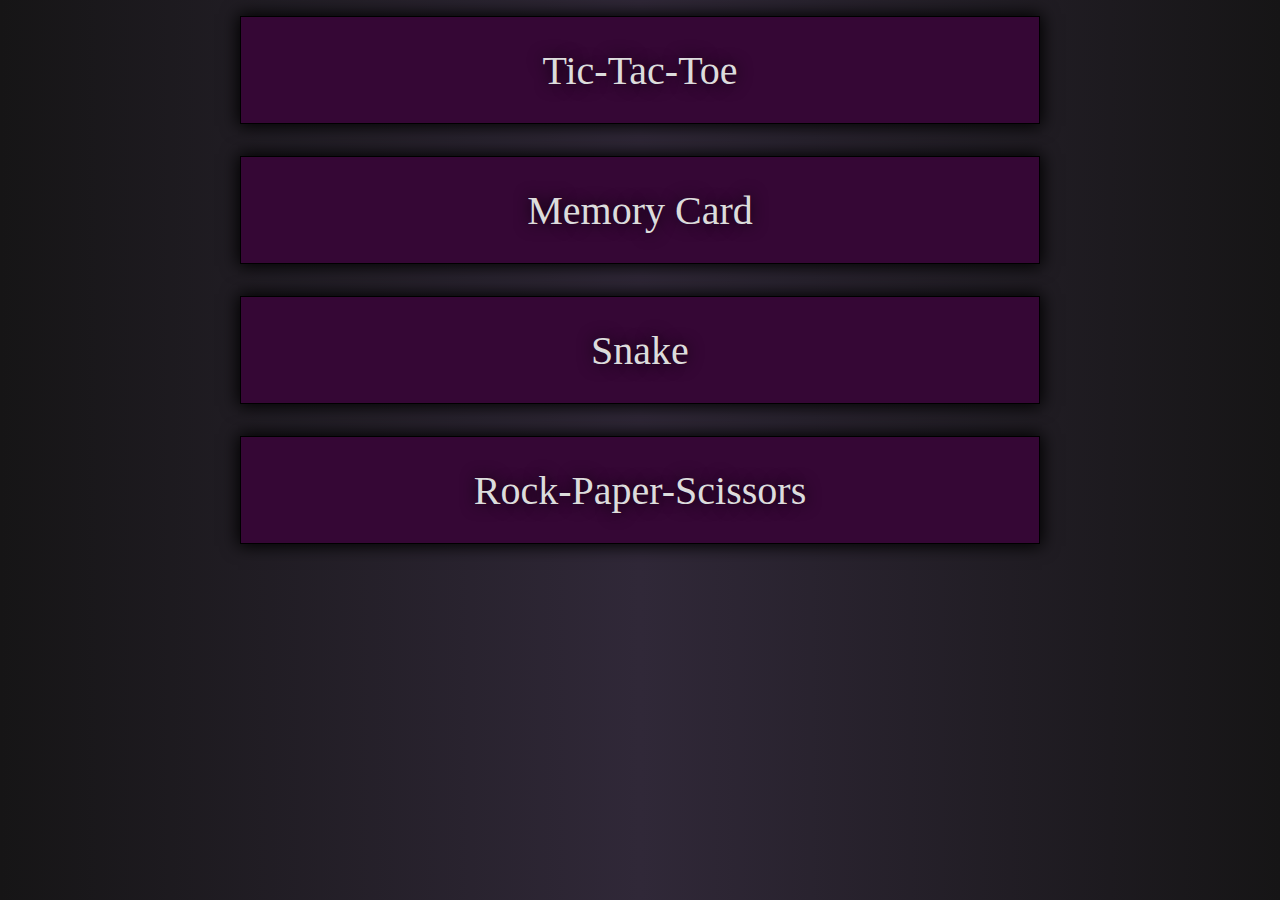
<file: index.html>
<!DOCTYPE html>
<html lang="en">
  <head>
    <link rel="stylesheet" href="./style/style.css" />
    <link rel="stylesheet" href="./style/animation.css" />
    <link rel="stylesheet" href="./style/media.css" />

    <meta charset="UTF-8" />
    <meta name="viewport" content="width=device-width, initial-scale=1.0" />
    <title>Games</title>
  </head>
  <body>
    <div class="visible">
      <div class="mainContainer">
        <div class="game" id="ttt">Tic-Tac-Toe</div>
        <div class="game" id="mc">Memory Card</div>
        <div class="game" id="snake">Snake</div>
        <div class="game" id="rps">Rock-Paper-Scissors</div>
      </div>
    </div>
    <div class="openedGame">
      <div class="exit">X</div>
      <iframe src=""></iframe>
    </div>

    <div class="error">
      ERROR !!!<br />This page is not available on screens with width under
      1200px
    </div>
    <script src="./script.js"></script>
  </body>
</html>
</file>
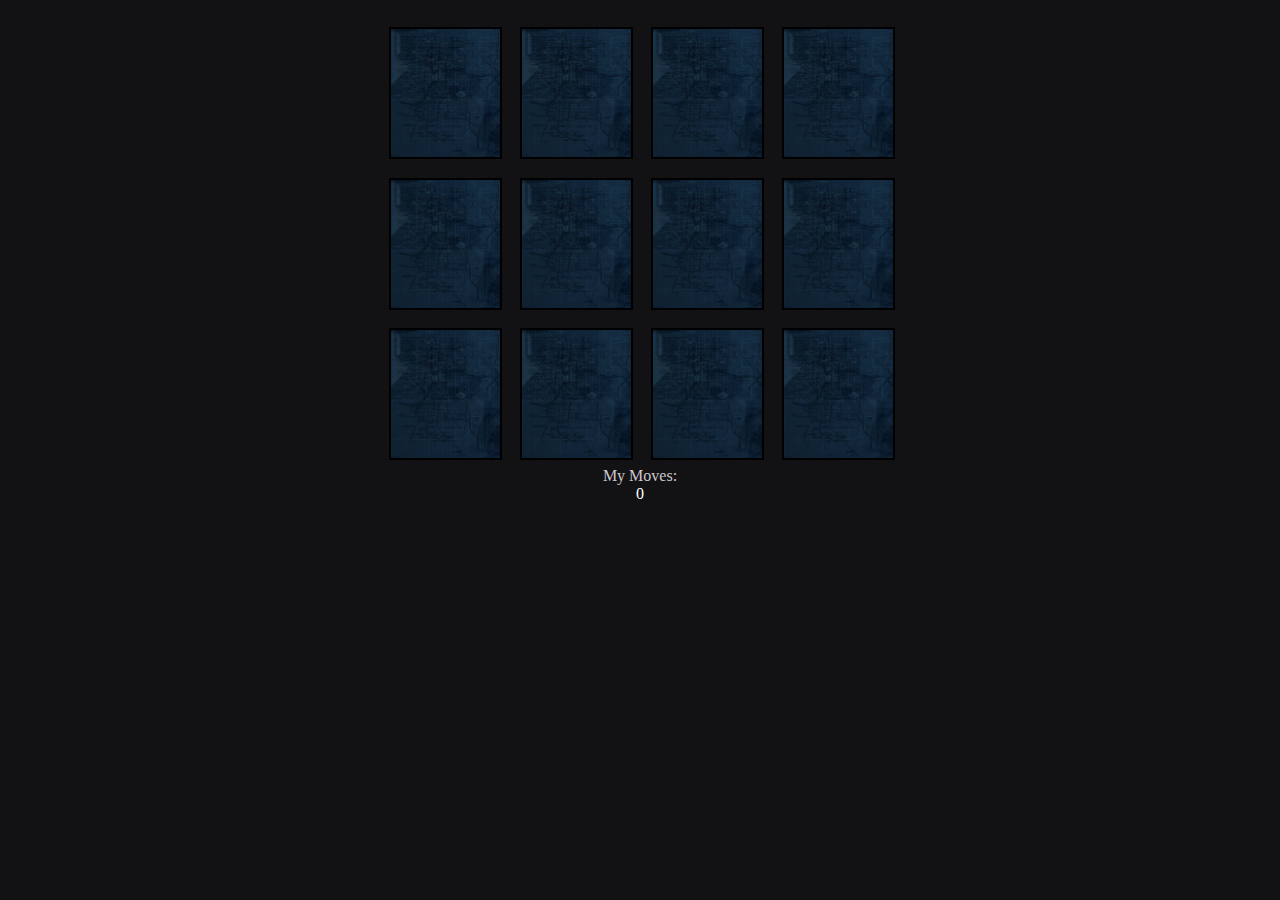
<file: games/mc.html>
<!DOCTYPE html>
<html lang="en">
  <head>
    <link rel="stylesheet" href="../style/games.css" />
    <link rel="stylesheet" href="../style/mc.css" />

    <meta charset="UTF-8" />
    <meta name="viewport" content="width=device-width, initial-scale=1.0" />

    <title>Memory Card Game</title>
  </head>
  <body>
    <div class="mainContainer">
      <div class="cardContainer">
        <div class="card">
          <div class="front"></div>
          <div class="back"></div>
        </div>
      </div>

      <div class="cardContainer">
        <div class="card">
          <div class="front"></div>
          <div class="back"></div>
        </div>
      </div>
      <div class="cardContainer">
        <div class="card">
          <div class="front"></div>
          <div class="back"></div>
        </div>
      </div>
      <div class="cardContainer">
        <div class="card">
          <div class="front"></div>
          <div class="back"></div>
        </div>
      </div>
      <div class="cardContainer">
        <div class="card">
          <div class="front"></div>
          <div class="back"></div>
        </div>
      </div>
      <div class="cardContainer">
        <div class="card">
          <div class="front"></div>
          <div class="back"></div>
        </div>
      </div>
      <div class="cardContainer">
        <div class="card">
          <div class="front"></div>
          <div class="back"></div>
        </div>
      </div>
      <div class="cardContainer">
        <div class="card">
          <div class="front"></div>
          <div class="back"></div>
        </div>
      </div>
      <div class="cardContainer">
        <div class="card">
          <div class="front"></div>
          <div class="back"></div>
        </div>
      </div>
      <div class="cardContainer">
        <div class="card">
          <div class="front"></div>
          <div class="back"></div>
        </div>
      </div>
      <div class="cardContainer">
        <div class="card">
          <div class="front"></div>
          <div class="back"></div>
        </div>
      </div>
      <div class="cardContainer">
        <div class="card">
          <div class="front"></div>
          <div class="back"></div>
        </div>
      </div>
    </div>
    My Moves:<span class="myN">0</span>

    <div class="winner">
      <p>YOU WIN</p>
      <p class="winMoves"><span> Moves: 0</span></p>
      <p class="restart">Restart</p>
    </div>
    <script src="./scr/mc.js"></script>
  </body>
</html>
</file>
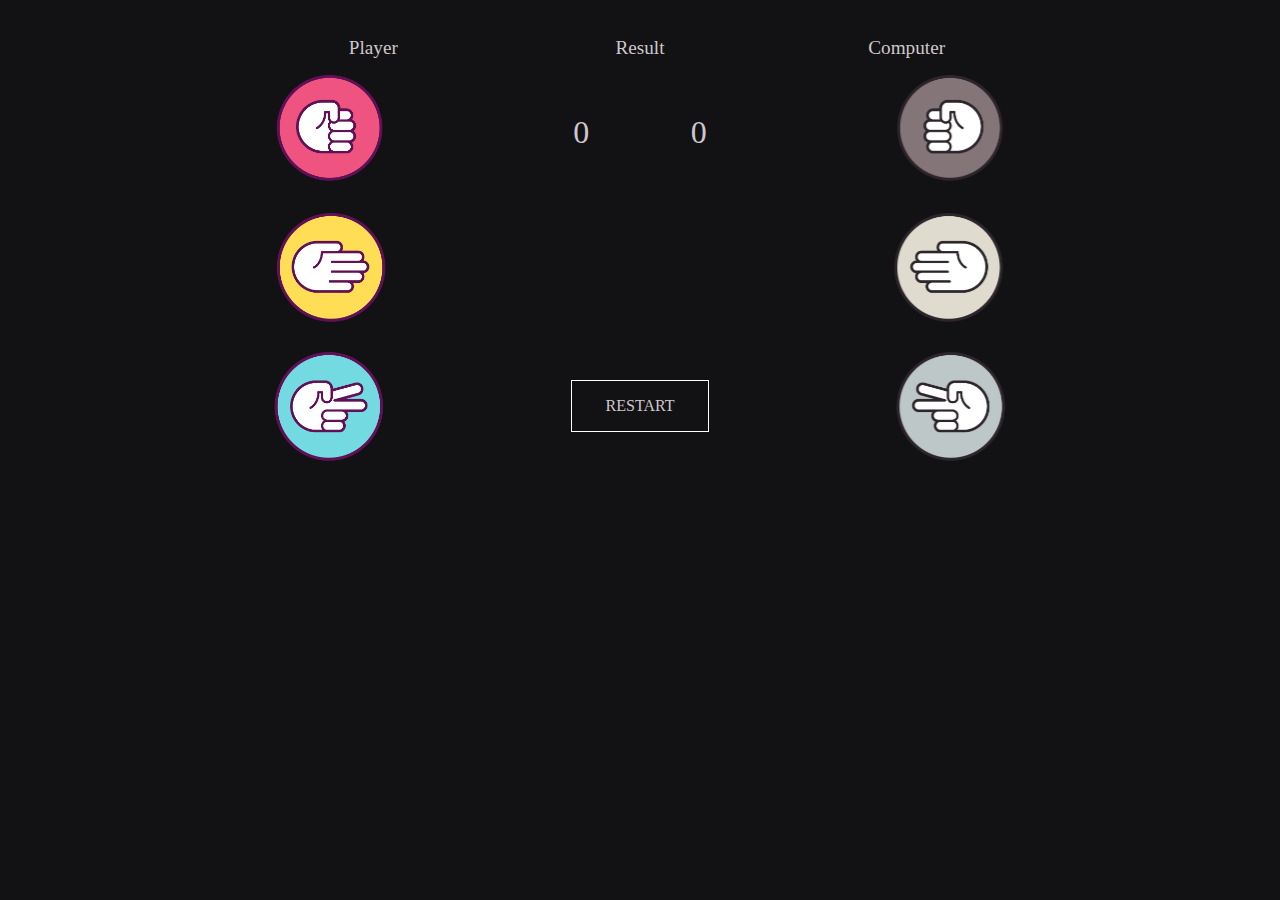
<file: games/rps.html>
<!DOCTYPE html>
<html lang="en">
  <head>
    <link rel="stylesheet" href="../style/games.css" />
    <link rel="stylesheet" href="../style/rps.css" />

    <meta charset="UTF-8" />
    <meta name="viewport" content="width=device-width, initial-scale=1.0" />

    <title>Rock-Paper-Scissors Game</title>
  </head>
  <body>
    <div class="mainContainer">
      <div class="cont leftCont">
        <div class="top">Player</div>
        <div data-x="r" class="rock ico"></div>
        <div data-x="p" class="paper ico"></div>
        <div data-x="s" class="scissors ico"></div>
      </div>
      <div class="cont centerCont">
        <div class="top">Result</div>
        <div class="points">
          <span class="pp">0</span><span class="pc">0</span>
        </div>
        <p class="showResult"></p>

        <div class="restart">RESTART</div>
      </div>
      <div class="cont rightCont">
        <div class="top">Computer</div>

        <div data-x="r" class="rock ico"></div>
        <div data-x="p" class="paper ico"></div>
        <div data-x="s" class="scissors ico"></div>
      </div>
    </div>
    <script src="./scr/rps.js"></script>
  </body>
</html>
</file>
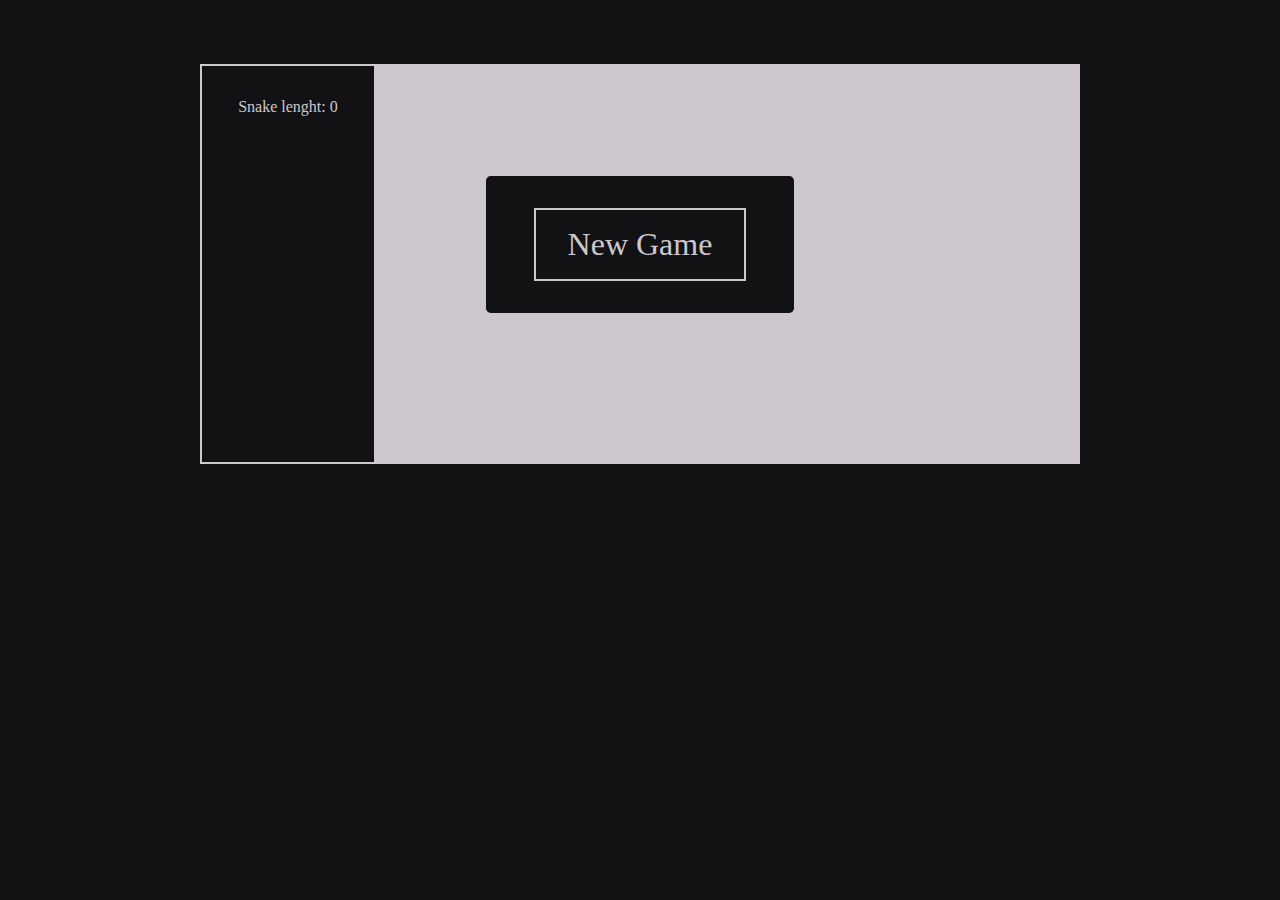
<file: games/snake.html>
<!DOCTYPE html>
<html lang="en">
  <head>
    <link rel="stylesheet" href="../style/games.css" />
    <link rel="stylesheet" href="../style/snake.css" />

    <meta charset="UTF-8" />
    <meta name="viewport" content="width=device-width, initial-scale=1.0" />

    <title>Snake Game</title>
  </head>
  <body>
    <div class="mainContainer">
      <div class="side">
        <p class="lenght">Snake lenght: <span>0</span></p>
      </div>
      <canvas id="canvas"></canvas>
    </div>
    <div class="restart"><p class="button">New Game</p></div>
    <script src="./scr/snake.js"></script>
  </body>
</html>
</file>
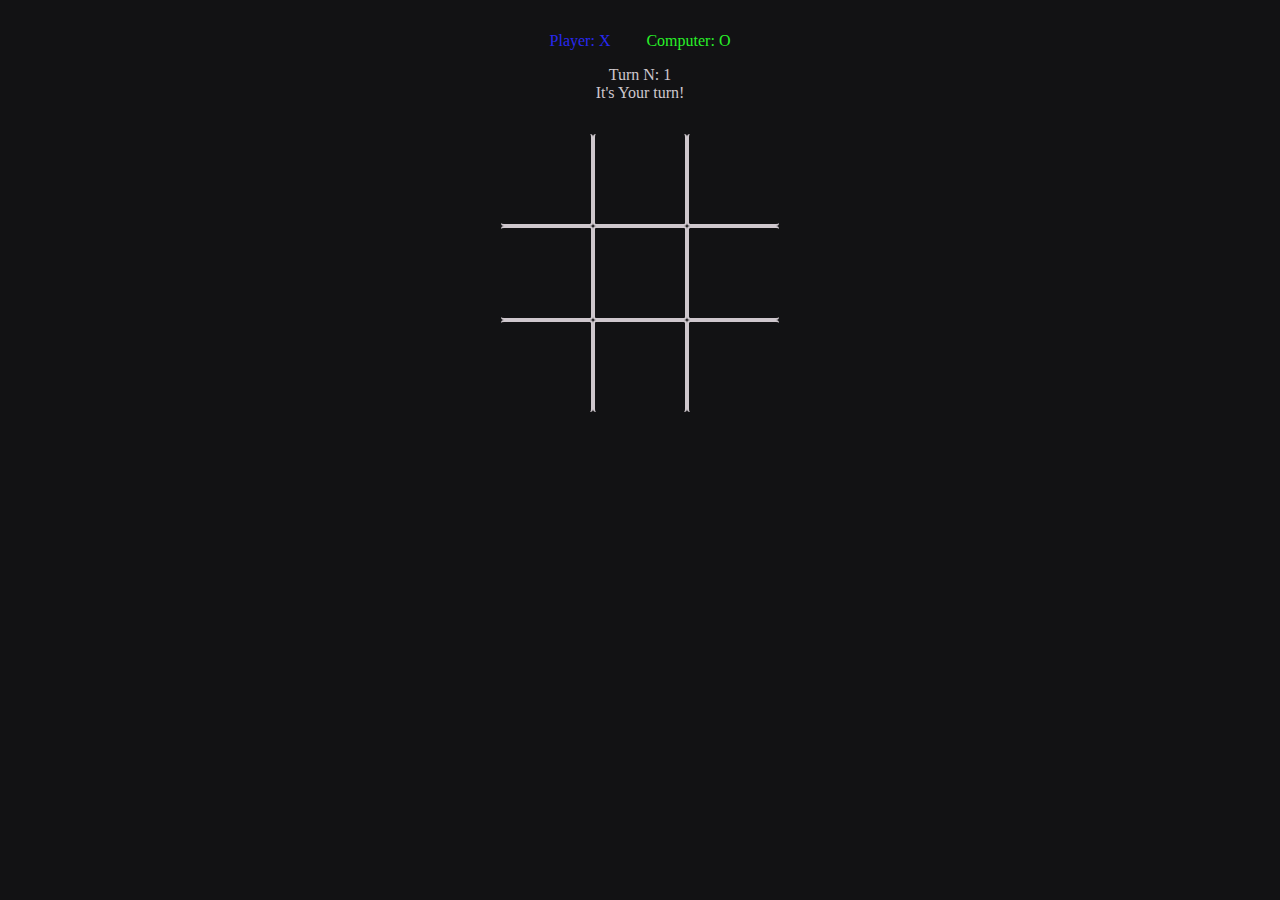
<file: games/ttt.html>
<!DOCTYPE html>
<html lang="en">
  <head>
    <link rel="stylesheet" href="../style/games.css" />
    <link rel="stylesheet" href="../style/ttt.css" />

    <meta charset="UTF-8" />
    <meta name="viewport" content="width=device-width, initial-scale=1.0" />

    <title>Tic-Tac-Toe Game</title>
  </head>
  <body>
    <div class="top">
      <div class="xo">
        <span style="color:var(--color4)">Player: X </span>
        <span style="color:var(--color3)">Computer: O</span>
      </div>
      <div class="turn">
        Turn N: <span>0</span>
        <p class="isMyTurn"></p>
      </div>
    </div>
    <table class="ttt-table">
      <tr>
        <td data-key="aa"></td>
        <td data-key="ab"></td>
        <td data-key="ac"></td>
      </tr>
      <tr>
        <td data-key="ba"></td>
        <td data-key="bb"></td>
        <td data-key="bc"></td>
      </tr>
      <tr>
        <td data-key="ca"></td>
        <td data-key="cb"></td>
        <td data-key="cc"></td>
      </tr>
    </table>

    <div class="msg"></div>
    <div class="restart">Restart</div>
    <script src="./scr/ttt.js"></script>
  </body>
</html>
</file>
<file: style/style.css>
:root {
  --myBack: rgb(22, 21, 22);
  --myBlue: rgb(48, 40, 56);
  --myPurple: rgb(53, 7, 53);
  --error: rgb(240, 40, 40);
  --white: rgb(220, 220, 220);
}

* {
  margin: 0;
  padding: 0;
  box-sizing: border-box;
}
.error {
  display: none;
  text-align: center;
  font-size: 1.5rem;
  color: white;
  width: 100vw;
}
body {
  background: linear-gradient(
    90deg,
    var(--myBack),
    var(--myBlue),
    var(--myBack)
  );
  overflow-x: hidden;
  min-width: 900px;
}

.mainContainer {
  display: flex;

  height: 35rem;
  margin: auto;
  justify-content: center;
  flex-direction: column;
  align-items: center;
}
.game {
  display: flex;
  font-family: cursive;
  background-color: var(--myPurple);
  color: var(--white);
  border: 1px solid black;
  box-shadow: 0 0 1rem 0.1rem black;
  text-shadow: 0 0 1rem black;
  width: 50rem;
  height: 10rem;
  margin: 1rem;
  cursor: pointer;
  transition: all 1s;
  font-size: 2.5rem;
  align-items: center;
  justify-content: center;
}
.game:hover {
  transform: scale(1.1);
}

.visible {
  transition: all 1s;
}

.openedGame {
  display: block;

  width: 70rem;
  height: 35rem;
  border: 1px solid var(--white);

  position: absolute;
  top: 0;
  z-index: -1;
  opacity: 0;
  transition: all 1s;
  left: 50%;
  top: 1rem;
  margin-left: -35rem;
}

iframe {
  width: 100%;
  height: 100%;
  border: none;
}
.exit {
  text-align: center;
  display: inline-block;
  padding: 0rem 0.5rem;
  border: 0.1rem solid var(--error);
  position: absolute;
  right: 1rem;
  top: 1rem;

  cursor: pointer;
  transition: all 0.4s;
  color: var(--error);
  font-weight: bold;
  font-family: cursive;
  font-size: 1.2rem;
}

.exit:hover {
  background-color: var(--error);
  color: var(--white);
  border: 0.1rem solid var(--myBack);
}
</file>
<file: style/animation.css>
#ttt {
  animation: showing-left 3s;
}
#mc {
  animation: showing-right 3.5s;
}
#snake {
  animation: showing-left 2.7s;
}
#rps {
  animation: showing-right 3.2s;
}

@keyframes showing-left {
  0% {
    margin-left: -500rem;
  }
  30% {
    margin-left: 20rem;
  }
  50% {
    margin-left: -20rem;
  }
  100% {
    margin-left: 0rem;
  }
}
@keyframes showing-right {
  0% {
    margin-left: 500rem;
  }
  30% {
    margin-left: -20rem;
  }
  50% {
    margin-left: 20rem;
  }
  100% {
    margin-left: 0rem;
  }
}
</file>
<file: style/media.css>
@media only screen and (max-width: 1200px) {
  .visible,
  .openedGame {
    display: none;
  }
  .error {
    display: block;
  }
}
</file>
<file: style/games.css>
* {
  margin: 0;
  border: 0;
}

:root {
  --color1: rgb(18, 18, 20);
  --color2: rgb(206, 199, 205);

  --color3: rgb(40, 240, 40);
  --color4: rgb(40, 40, 240);
  --color5: rgb(240, 40, 40);

  --color6: rgb(240, 240, 40);
  --color7: rgb(40, 240, 240);
  --color8: rgb(240, 40, 240);
}
body {
  color: var(--color2);
  display: flex;
  flex-direction: column;
  align-items: center;
  margin: 1rem;
  background-color: var(--color1);
  min-height: 32.5rem;
  min-width: 40rem;
}
</file>
<file: style/mc.css>
.mainContainer {
  display: flex;
  width: 40rem;
  flex-wrap: wrap;
  justify-content: center;
}
.cardContainer {
  margin: 0.7rem;
  background-color: transparent;
  width: 17%;
  height: 8rem;
  perspective: 1000px; /* Remove this if you don't want the 3D effect */
  cursor: pointer;
}

/* This container is needed to position the front and back side */
.card {
  position: relative;
  width: 100%;
  height: 100%;
  text-align: center;
  transition: transform 0.8s;
  transform-style: preserve-3d;
  border: 2px solid black;
}

/* Position the front and back side */
.front,
.back {
  position: absolute;
  width: 100%;
  height: 100%;
  -webkit-backface-visibility: hidden; /* Safari */
  backface-visibility: hidden;
}

/* Style the front side (fallback if image is missing) */
.front {
  background: url("./images/back.jpg");
  background-size: cover;
  color: var(--color1);
}

/* Style the back side */
.back {
  color: var(--color2);
  transform: rotateY(180deg);
}

.flip {
  transform: rotateY(180deg);
}

.myN {
  color: white;
}
.winner {
  background-color: var(--color2);
  color: var(--color1);
  font-size: 3rem;
  padding: 3rem;
  border: 2px solid black;
  position: absolute;
  top: 10rem;
  text-align: center;
  display: none;
}

.winMoves {
  font-size: 1rem;
}

.restart {
  display: inline-block;
  padding: 0.5rem 1rem;
  font-size: 1.5rem;
  font-weight: bold;
  border: 1px solid black;
  cursor: pointer;
  transition: all 0.5s;
}

.restart:hover {
  background-color: var(--color1);
  color: var(--color2);
}
</file>
<file: style/rps.css>
.mainContainer {
  display: flex;
  height: 30rem;
  width: 50rem;
  justify-content: space-between;
}

.cont {
  width: 30%;
  margin: 1rem;
  display: flex;
  flex-direction: column;
}

.ico {
  height: 30%;
  margin: 0.5rem 1rem 1rem 1rem;

  background-size: contain;
  background-repeat: no-repeat;
  transition: all 0.5s;
}

.rightCont .rock,
.rightCont .paper,
.rightCont .scissors {
  transform: rotateY(180deg);
}
.rock {
  background-image: url("../style/images/rock.png");
}
.paper {
  background-image: url("../style/images/paper.png");
}
.scissors {
  background-image: url("../style/images/scissors.png");
}

.leftCont .ico:hover {
  cursor: pointer;
  transform: scale(1.1) translateX(0.25rem) translateY(0.08rem);
}

.rightCont .ico {
  filter: grayscale(90%);
}

.top {
  text-align: center;
  margin: 0.3rem;
  font-size: 1.2rem;
}

.activeIco {
  background-position: right;
  filter: grayscale(0%);
}
.activeIco:hover {
  background-position: right;
}

.centerCont {
  text-align: center;
  justify-content: space-between;
}

.showResult {
  height: 3rem;
  margin: 1rem;
  font-size: 1.5rem;
}

.restart {
  display: inline-block;
  border: 1px solid white;
  margin: 3rem;
  padding: 1rem;
  cursor: pointer;
  transition: all 0.5s;
}
.restart:hover {
  color: yellow;
  border: 1px solid yellow;
  transform: scale(1.1);
}

.points {
  display: flex;
  justify-content: space-around;
}
.points span {
  font-size: 2rem;
}
</file>
<file: style/snake.css>
.mainContainer {
  width: 55rem;
  height: 25rem;
  display: flex;
  margin: 2rem;
  padding: 1rem;
}
#canvas {
  background-color: var(--color2);
  width: 80%;
  height: 100%;
}

.side {
  width: 20%;
  height: 99%;
  text-align: center;
  border: 2px solid var(--color2);
}
.lenght {
  margin-top: 2rem;
}
.restart {
  display: inline-block;
  position: absolute;
  background-color: var(--color1);
  margin-top: 10rem;
  border-radius: 0.3rem;
}
.restart .button {
  display: inline-block;
  border: 2px solid var(--color2);
  padding: 1rem 2rem;
  font-size: 2rem;
  margin: 2rem 3rem;
  transition: all 0.5s;
  cursor: pointer;
}
.restart .button:hover {
  transform: scale(1.2);
  color: var(--color6);
  border: 2px solid var(--color6);
}
</file>
<file: style/ttt.css>
.ttt-table {
  border-spacing: 0;
  margin-top: 2rem;
}

.ttt-table td {
  font-family: cursive;
  text-align: center;
  padding: 0.5;
  font-size: 3.8rem;
  font-weight: bold;
  border: 2px solid var(--color2);
  border-radius: 3px;
  width: 5.5rem;
  height: 5.5rem;

  cursor: pointer;
  transition: all 0.5s;
  color: var(--color1);
}

.ttt-table td:first-child {
  border-left: none;
}
.ttt-table td:last-child {
  border-right: none;
}
.ttt-table tr:first-child td {
  border-top: none;
}
.ttt-table tr:last-child td {
  border-bottom: none;
}
.ttt-table td:hover {
  background: radial-gradient(
    rgb(240, 240, 240, 0.1),
    rgb(240, 240, 240, 0.05),
    var(--color1) 50%
  );
}

.msg {
  margin: 0.5rem;
  font-size: 1.3rem;
}

.restart {
  display: none;
  margin: 1rem;
  padding: 0.5rem 1rem;
  border: 0.1rem solid var(--color2);
  cursor: pointer;
  transition: all 0.5s;
}
.restart:hover {
  color: var(--color6);
  border: 0.1rem solid var(--color6);
}

.top {
  text-align: center;
}

.xo span {
  display: inline-block;
  margin: 1rem;
}
</file>
